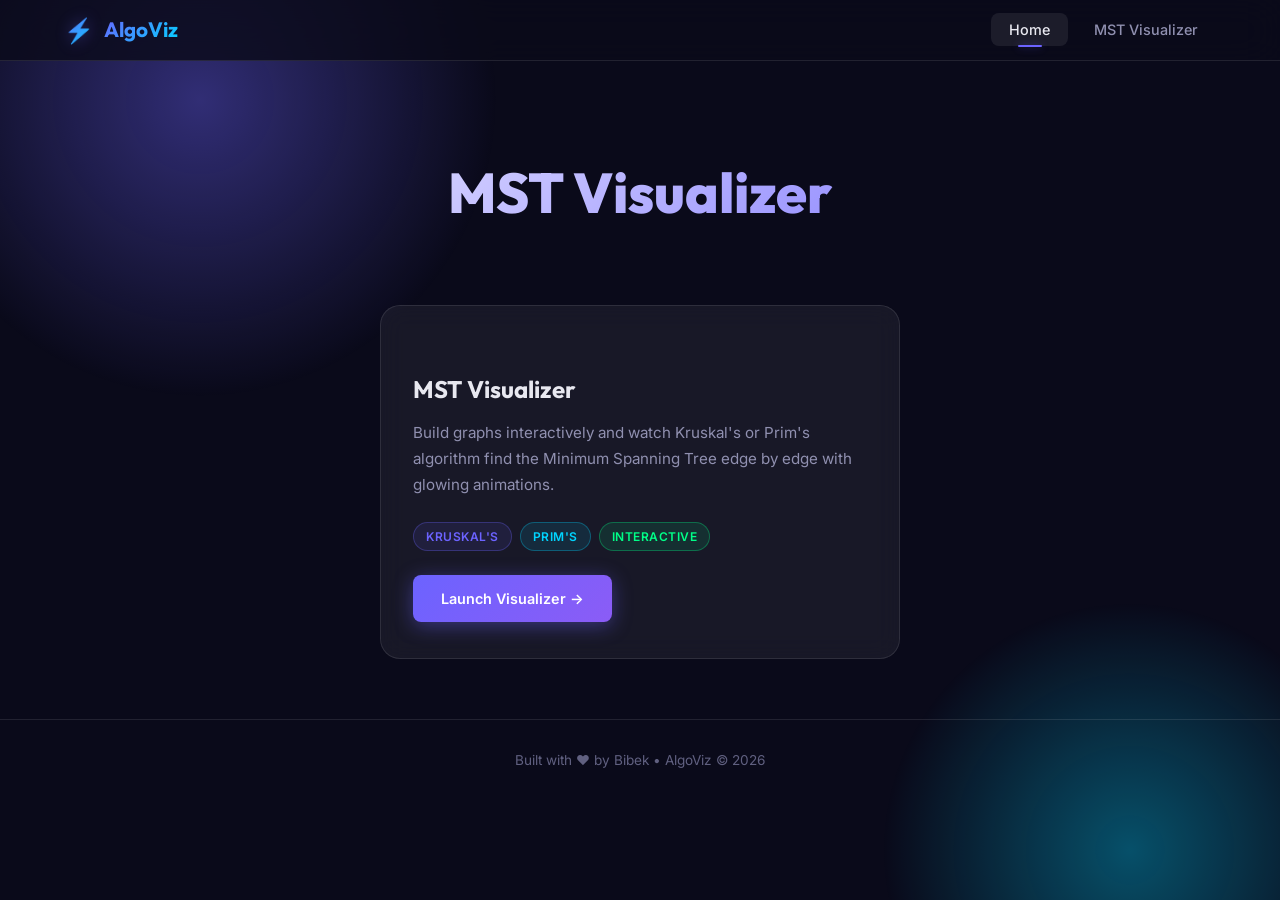
<file: index.html>
<!doctype html>
<html lang="en">
  <head>
    <meta charset="UTF-8" />
    <meta name="viewport" content="width=device-width, initial-scale=1.0" />
    <meta
      name="description"
      content="Interactive Minimum Spanning Tree Visualizer — Build graphs and watch Kruskal's or Prim's algorithm find the MST step by step."
    />
    <title>MST Visualizer — AlgoViz</title>
    <link rel="stylesheet" href="css/styles.css" />
    <link
      rel="icon"
      href="data:image/svg+xml,<svg xmlns='http://www.w3.org/2000/svg' viewBox='0 0 100 100'><text y='.9em' font-size='90'>⚡</text></svg>"
    />
  </head>
  <body>
    <div class="bg-animated"></div>

    <div class="page-wrapper">
      <!-- Navigation -->
      <nav class="navbar" id="main-nav">
        <div class="container">
          <a href="index.html" class="nav-brand">
            <span class="logo-icon">⚡</span>
            <span>AlgoViz</span>
          </a>
          <ul class="nav-links">
            <li><a href="index.html" class="active" id="nav-home">Home</a></li>
            <li><a href="mst.html" id="nav-mst">MST Visualizer</a></li>
          </ul>
        </div>
      </nav>

      <!-- Hero -->
      <section class="hero container" id="hero-section">
        <h1>MST Visualizer</h1>
        <!-- <p>
          Build graphs interactively and watch Kruskal's or Prim's algorithm
          find the Minimum Spanning Tree — edge by edge, with beautiful
          animations.
        </p> -->
      </section>

      <!-- Single Card -->
      <section class="container">
        <div class="cards-grid" style="max-width: 520px; margin: 0 auto">
          <a href="mst.html" class="viz-card" id="card-mst">
            <div class="card-icon"></div>
            <h3>MST Visualizer</h3>
            <p>
              Build graphs interactively and watch Kruskal's or Prim's algorithm
              find the Minimum Spanning Tree edge by edge with glowing
              animations.
            </p>
            <div class="tags">
              <span class="tag purple">Kruskal's</span>
              <span class="tag cyan">Prim's</span>
              <span class="tag green">Interactive</span>
            </div>
            <span class="btn btn-primary">Launch Visualizer →</span>
          </a>
        </div>
      </section>

      <!-- Footer -->
      <footer class="footer" id="footer">
        <div class="container">
          <p>Built with ❤️ by Bibek &bull; AlgoViz © 2026</p>
        </div>
      </footer>
    </div>
  </body>
</html>
</file>
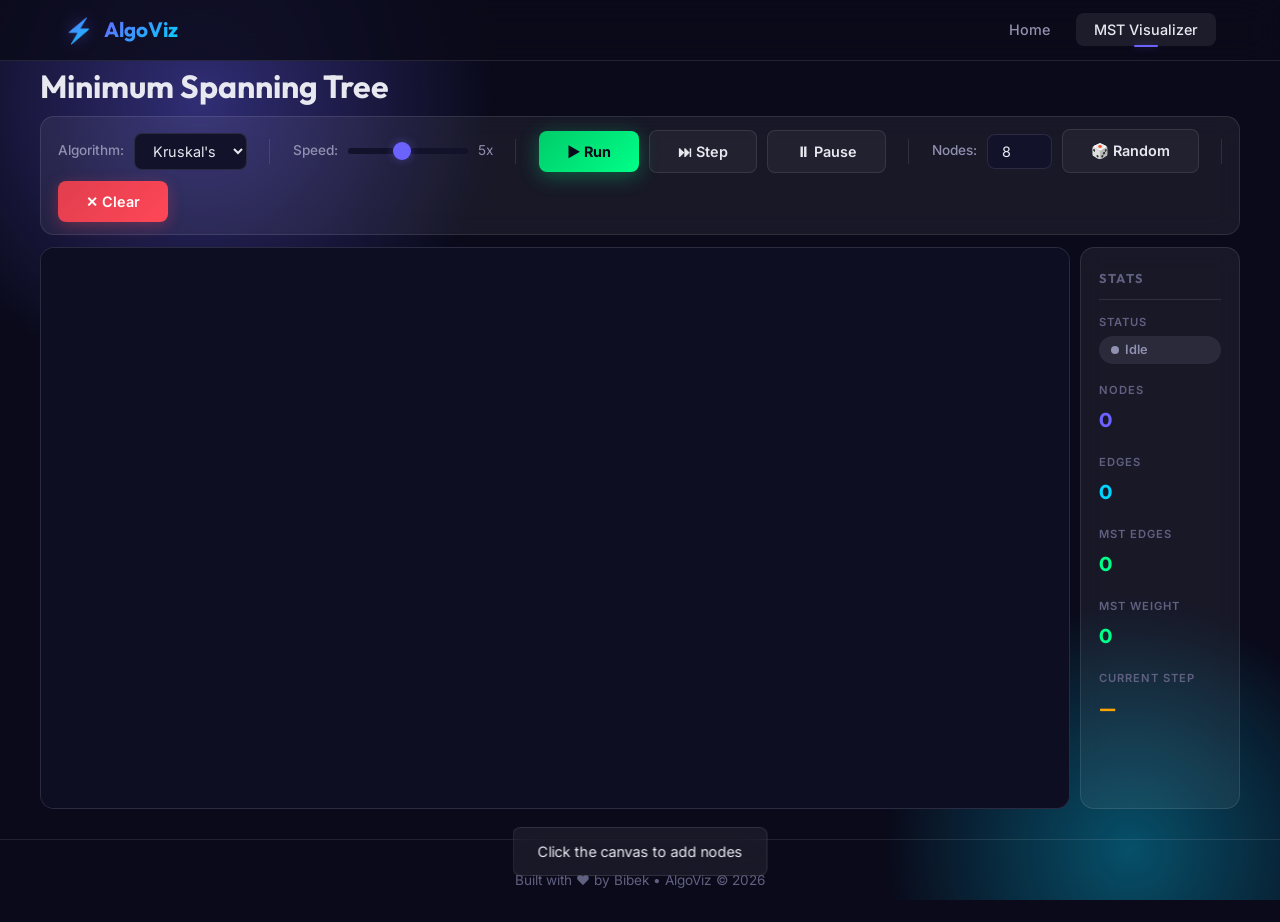
<file: mst.html>
<!doctype html>
<html lang="en">
  <head>
    <meta charset="UTF-8" />
    <meta name="viewport" content="width=device-width, initial-scale=1.0" />
    <meta
      name="description"
      content="Interactive Minimum Spanning Tree Visualizer — Build graphs and watch Kruskal's or Prim's algorithm step by step."
    />
    <title>MST Visualizer — AlgoViz</title>
    <link rel="stylesheet" href="css/styles.css" />
    <link
      rel="icon"
      href="data:image/svg+xml,<svg xmlns='http://www.w3.org/2000/svg' viewBox='0 0 100 100'><text y='.9em' font-size='90'>🌐</text></svg>"
    />
  </head>
  <body>
    <div class="bg-animated"></div>

    <div class="page-wrapper">
      <!-- Navigation -->
      <nav class="navbar">
        <div class="container">
          <a href="index.html" class="nav-brand">
            <span class="logo-icon">⚡</span>
            <span>AlgoViz</span>
          </a>
          <ul class="nav-links">
            <li><a href="index.html" id="nav-home">Home</a></li>
            <li>
              <a href="mst.html" class="active" id="nav-mst">MST Visualizer</a>
            </li>
          </ul>
        </div>
      </nav>

      <div class="container viz-page">
        <h1>Minimum Spanning Tree</h1>
        <!-- <p class="subtitle">
          Click the canvas to add nodes. Click two nodes to connect them. Then
          run an algorithm to find the MST.
        </p> -->

        <!-- Controls -->
        <div class="controls-panel" id="controls-panel">
          <div class="control-group">
            <label for="algo-select">Algorithm:</label>
            <select id="algo-select">
              <option value="kruskal">Kruskal's</option>
              <option value="prim">Prim's</option>
            </select>
          </div>

          <div class="control-divider"></div>

          <div class="control-group">
            <label for="speed-slider">Speed:</label>
            <input type="range" id="speed-slider" min="1" max="10" value="5" />
            <span
              id="speed-value"
              style="color: var(--text-secondary); font-size: 0.85rem"
              >5x</span
            >
          </div>

          <div class="control-divider"></div>

          <div class="control-group">
            <button class="btn btn-success" id="btn-run">▶ Run</button>
            <button class="btn btn-secondary" id="btn-step">⏭ Step</button>
            <button class="btn btn-secondary" id="btn-pause">⏸ Pause</button>
          </div>

          <div class="control-divider"></div>

          <div class="control-group">
            <label for="random-nodes">Nodes:</label>
            <input
              type="number"
              id="random-nodes"
              min="3"
              max="20"
              value="8"
              style="width: 65px"
            />
            <button class="btn btn-secondary" id="btn-random">🎲 Random</button>
          </div>

          <div class="control-divider"></div>

          <div class="control-group">
            <button class="btn btn-danger" id="btn-clear">✕ Clear</button>
          </div>
        </div>

        <!-- Canvas + Info Side-by-Side -->
        <div class="canvas-info-row">
          <div class="canvas-wrapper" id="canvas-wrapper">
            <canvas id="mst-canvas" width="1200" height="560"></canvas>
          </div>

          <!-- Info Panel (right sidebar) -->
          <div class="info-panel" id="info-panel">
            <h3 class="info-panel-title">Stats</h3>
            <div class="info-row">
              <div class="info-item">
                <span class="label">Status</span>
                <span class="status-badge idle" id="status-badge">
                  <span class="status-dot"></span>
                  <span id="status-text">Idle</span>
                </span>
              </div>
              <div class="info-item">
                <span class="label">Nodes</span>
                <span class="value purple" id="info-nodes">0</span>
              </div>
              <div class="info-item">
                <span class="label">Edges</span>
                <span class="value" id="info-edges">0</span>
              </div>
              <div class="info-item">
                <span class="label">MST Edges</span>
                <span class="value green" id="info-mst-edges">0</span>
              </div>
              <div class="info-item">
                <span class="label">MST Weight</span>
                <span class="value green" id="info-mst-weight">0</span>
              </div>
              <div class="info-item">
                <span class="label">Current Step</span>
                <span class="value orange" id="info-step">—</span>
              </div>
            </div>
          </div>
        </div>

        <!-- Instructions toast -->
        <div class="toast" id="toast">Click on the canvas to add a node</div>
      </div>

      <footer class="footer">
        <div class="container">
          <p>Built with ❤️ by Bibek &bull; AlgoViz © 2026</p>
        </div>
      </footer>
    </div>

    <script src="js/mst.js"></script>
  </body>
</html>
</file>
<file: css/styles.css>
/* ===========================
   Algorithm Visualizer — Design System
   Dark theme with glassmorphism & neon accents
   =========================== */

@import url("https://fonts.googleapis.com/css2?family=Inter:wght@300;400;500;600;700&family=Outfit:wght@400;500;600;700;800&display=swap");

/* ---------- CSS Variables ---------- */
:root {
  --bg-primary: #0a0a1a;
  --bg-secondary: #12122a;
  --bg-card: rgba(255, 255, 255, 0.04);
  --bg-card-hover: rgba(255, 255, 255, 0.08);
  --bg-glass: rgba(255, 255, 255, 0.06);
  --border-glass: rgba(255, 255, 255, 0.1);

  --text-primary: #e8e8f0;
  --text-secondary: #9090b0;
  --text-muted: #606080;

  --accent-purple: #6c63ff;
  --accent-purple-glow: rgba(108, 99, 255, 0.4);
  --accent-cyan: #00d4ff;
  --accent-cyan-glow: rgba(0, 212, 255, 0.35);
  --accent-green: #00ff88;
  --accent-green-glow: rgba(0, 255, 136, 0.3);
  --accent-red: #ff4757;
  --accent-red-glow: rgba(255, 71, 87, 0.3);
  --accent-orange: #ffa502;
  --accent-yellow: #ffd43b;

  --radius-sm: 8px;
  --radius-md: 14px;
  --radius-lg: 20px;
  --radius-xl: 28px;

  --shadow-glow-purple: 0 0 30px var(--accent-purple-glow);
  --shadow-glow-cyan: 0 0 30px var(--accent-cyan-glow);

  --transition-fast: 0.2s ease;
  --transition-normal: 0.35s ease;
  --transition-slow: 0.5s ease;

  --font-body: "Inter", -apple-system, BlinkMacSystemFont, sans-serif;
  --font-heading: "Outfit", "Inter", sans-serif;
}

/* ---------- Reset ---------- */
*,
*::before,
*::after {
  margin: 0;
  padding: 0;
  box-sizing: border-box;
}

html {
  scroll-behavior: smooth;
}

body {
  font-family: var(--font-body);
  background: var(--bg-primary);
  color: var(--text-primary);
  min-height: 100vh;
  line-height: 1.6;
  overflow-x: hidden;
  -webkit-font-smoothing: antialiased;
}

a {
  color: inherit;
  text-decoration: none;
}

button {
  font-family: var(--font-body);
  cursor: pointer;
  border: none;
  outline: none;
}

/* ---------- Animated Background ---------- */
.bg-animated {
  position: fixed;
  inset: 0;
  z-index: 0;
  overflow: hidden;
  pointer-events: none;
}

.bg-animated::before {
  content: "";
  position: absolute;
  width: 600px;
  height: 600px;
  border-radius: 50%;
  background: radial-gradient(
    circle,
    var(--accent-purple-glow),
    transparent 70%
  );
  top: -200px;
  left: -100px;
  animation: floatOrb 12s ease-in-out infinite alternate;
}

.bg-animated::after {
  content: "";
  position: absolute;
  width: 500px;
  height: 500px;
  border-radius: 50%;
  background: radial-gradient(circle, var(--accent-cyan-glow), transparent 70%);
  bottom: -200px;
  right: -100px;
  animation: floatOrb 10s ease-in-out infinite alternate-reverse;
}

@keyframes floatOrb {
  0% {
    transform: translate(0, 0) scale(1);
  }
  50% {
    transform: translate(80px, 40px) scale(1.1);
  }
  100% {
    transform: translate(-40px, 80px) scale(0.95);
  }
}

/* ---------- Layout ---------- */
.page-wrapper {
  position: relative;
  z-index: 1;
  min-height: 100vh;
}

.container {
  max-width: 1200px;
  margin: 0 auto;
  padding: 0 24px;
}

/* ---------- Navigation ---------- */
.navbar {
  position: sticky;
  top: 0;
  z-index: 100;
  backdrop-filter: blur(20px);
  -webkit-backdrop-filter: blur(20px);
  background: rgba(10, 10, 26, 0.8);
  border-bottom: 1px solid var(--border-glass);
  padding: 0 20px;
}

.navbar .container {
  display: flex;
  align-items: center;
  justify-content: space-between;
  height: 60px;
}

.nav-brand {
  font-family: var(--font-heading);
  font-weight: 700;
  font-size: 1.3rem;
  display: flex;
  align-items: center;
  gap: 10px;
  color: var(--text-primary);
}

.nav-brand .logo-icon {
  font-size: 1.5rem;
  filter: drop-shadow(0 0 8px var(--accent-purple-glow));
}

.nav-brand span {
  background: linear-gradient(135deg, var(--accent-purple), var(--accent-cyan));
  -webkit-background-clip: text;
  -webkit-text-fill-color: transparent;
  background-clip: text;
}

.nav-links {
  display: flex;
  align-items: center;
  gap: 8px;
  list-style: none;
}

.nav-links a {
  padding: 8px 18px;
  border-radius: var(--radius-sm);
  font-size: 0.9rem;
  font-weight: 500;
  color: var(--text-secondary);
  transition: all var(--transition-fast);
  position: relative;
}

.nav-links a:hover,
.nav-links a.active {
  color: var(--text-primary);
  background: var(--bg-card-hover);
}

.nav-links a.active::after {
  content: "";
  position: absolute;
  bottom: -1px;
  left: 50%;
  transform: translateX(-50%);
  width: 24px;
  height: 2px;
  background: var(--accent-purple);
  border-radius: 2px;
  box-shadow: 0 0 8px var(--accent-purple-glow);
}

/* ---------- Hero Section ---------- */
.hero {
  text-align: center;
  padding: 100px 0 60px;
}

.hero h1 {
  font-family: var(--font-heading);
  font-size: 3.5rem;
  font-weight: 800;
  line-height: 1.15;
  margin-bottom: 20px;
  background: linear-gradient(
    135deg,
    #fff 0%,
    var(--accent-purple) 50%,
    var(--accent-cyan) 100%
  );
  -webkit-background-clip: text;
  -webkit-text-fill-color: transparent;
  background-clip: text;
  animation: gradientShift 6s ease infinite;
  background-size: 200% 200%;
}

@keyframes gradientShift {
  0%,
  100% {
    background-position: 0% 50%;
  }
  50% {
    background-position: 100% 50%;
  }
}

.hero p {
  font-size: 1.15rem;
  color: var(--text-secondary);
  max-width: 560px;
  margin: 0 auto 50px;
  line-height: 1.7;
}

/* ---------- Cards Grid ---------- */
.cards-grid {
  display: grid;
  grid-template-columns: repeat(auto-fit, minmax(340px, 1fr));
  gap: 28px;
  padding-bottom: 60px;
}

.viz-card {
  background: var(--bg-glass);
  backdrop-filter: blur(12px);
  -webkit-backdrop-filter: blur(12px);
  border: 1px solid var(--border-glass);
  border-radius: var(--radius-lg);
  padding: 36px 32px;
  transition: all var(--transition-normal);
  position: relative;
  overflow: hidden;
}

.viz-card::before {
  content: "";
  position: absolute;
  inset: 0;
  border-radius: var(--radius-lg);
  background: linear-gradient(
    135deg,
    transparent 40%,
    var(--accent-purple-glow)
  );
  opacity: 0;
  transition: opacity var(--transition-normal);
}

.viz-card:hover {
  transform: translateY(-6px);
  border-color: rgba(108, 99, 255, 0.3);
  box-shadow: var(--shadow-glow-purple);
}

.viz-card:hover::before {
  opacity: 0.15;
}

.viz-card .card-icon {
  font-size: 2.8rem;
  margin-bottom: 20px;
  display: inline-block;
  filter: drop-shadow(0 0 12px var(--accent-purple-glow));
}

.viz-card h3 {
  font-family: var(--font-heading);
  font-size: 1.5rem;
  font-weight: 700;
  margin-bottom: 12px;
  position: relative;
  z-index: 1;
}

.viz-card p {
  color: var(--text-secondary);
  font-size: 0.95rem;
  margin-bottom: 24px;
  line-height: 1.7;
  position: relative;
  z-index: 1;
}

.viz-card .tags {
  display: flex;
  flex-wrap: wrap;
  gap: 8px;
  margin-bottom: 24px;
  position: relative;
  z-index: 1;
}

.tag {
  padding: 4px 12px;
  border-radius: 20px;
  font-size: 0.75rem;
  font-weight: 600;
  text-transform: uppercase;
  letter-spacing: 0.5px;
  border: 1px solid;
}

.tag.purple {
  color: var(--accent-purple);
  border-color: rgba(108, 99, 255, 0.3);
  background: rgba(108, 99, 255, 0.1);
}

.tag.cyan {
  color: var(--accent-cyan);
  border-color: rgba(0, 212, 255, 0.3);
  background: rgba(0, 212, 255, 0.1);
}

.tag.green {
  color: var(--accent-green);
  border-color: rgba(0, 255, 136, 0.3);
  background: rgba(0, 255, 136, 0.1);
}

/* ---------- Buttons ---------- */
.btn {
  display: inline-flex;
  align-items: center;
  gap: 8px;
  padding: 12px 28px;
  border-radius: var(--radius-sm);
  font-size: 0.9rem;
  font-weight: 600;
  transition: all var(--transition-fast);
  position: relative;
  z-index: 1;
}

.btn-primary {
  background: linear-gradient(135deg, var(--accent-purple), #8b5cf6);
  color: #fff;
  box-shadow: 0 4px 20px var(--accent-purple-glow);
}

.btn-primary:hover {
  transform: translateY(-2px);
  box-shadow: 0 6px 30px var(--accent-purple-glow);
}

.btn-secondary {
  background: var(--bg-card);
  color: var(--text-primary);
  border: 1px solid var(--border-glass);
}

.btn-secondary:hover {
  background: var(--bg-card-hover);
  border-color: var(--accent-purple);
}

.btn-icon {
  width: 40px;
  height: 40px;
  display: inline-flex;
  align-items: center;
  justify-content: center;
  border-radius: var(--radius-sm);
  background: var(--bg-card);
  border: 1px solid var(--border-glass);
  color: var(--text-secondary);
  font-size: 1.1rem;
  transition: all var(--transition-fast);
}

.btn-icon:hover {
  background: var(--bg-card-hover);
  color: var(--text-primary);
  border-color: var(--accent-purple);
}

.btn-success {
  background: linear-gradient(135deg, #00cc6a, var(--accent-green));
  color: #0a0a1a;
  font-weight: 700;
  box-shadow: 0 4px 20px var(--accent-green-glow);
}

.btn-success:hover {
  transform: translateY(-2px);
  box-shadow: 0 6px 30px var(--accent-green-glow);
}

.btn-danger {
  background: linear-gradient(135deg, #e03e4e, var(--accent-red));
  color: #fff;
  box-shadow: 0 4px 15px var(--accent-red-glow);
}

.btn-danger:hover {
  transform: translateY(-2px);
  box-shadow: 0 6px 25px var(--accent-red-glow);
}

/* ---------- Panel / Controls ---------- */
.controls-panel {
  background: var(--bg-glass);
  backdrop-filter: blur(12px);
  -webkit-backdrop-filter: blur(12px);
  border: 1px solid var(--border-glass);
  border-radius: var(--radius-md);
  padding: 12px 17px;
  margin-top: 4px;
  margin-bottom: 12px;
  display: flex;
  flex-wrap: wrap;
  align-items: center;
  justify-content: space-between;
  gap: 8px;
}

.control-group {
  display: flex;
  align-items: center;
  gap: 10px;
}

.control-group label {
  font-size: 0.85rem;
  color: var(--text-secondary);
  font-weight: 500;
}

.control-divider {
  width: 1px;
  height: 25px;
  background: var(--border-glass);
  flex-shrink: 0;
}

/* ---------- Select / Input ---------- */
select,
input[type="number"] {
  font-family: var(--font-body);
  background: var(--bg-secondary);
  color: var(--text-primary);
  border: 1px solid var(--border-glass);
  border-radius: var(--radius-sm);
  padding: 8px 14px;
  font-size: 0.9rem;
  transition: border-color var(--transition-fast);
  outline: none;
}

select:hover,
input[type="number"]:hover {
  border-color: var(--accent-purple);
}

select:focus,
input[type="number"]:focus {
  border-color: var(--accent-purple);
  box-shadow: 0 0 0 3px var(--accent-purple-glow);
}

/* ---------- Range Slider ---------- */
input[type="range"] {
  -webkit-appearance: none;
  appearance: none;
  height: 6px;
  border-radius: 3px;
  background: var(--bg-secondary);
  outline: none;
  cursor: pointer;
  width: 120px;
}

input[type="range"]::-webkit-slider-thumb {
  -webkit-appearance: none;
  width: 18px;
  height: 18px;
  border-radius: 50%;
  background: var(--accent-purple);
  box-shadow: 0 0 10px var(--accent-purple-glow);
  cursor: pointer;
  transition: transform var(--transition-fast);
}

input[type="range"]::-webkit-slider-thumb:hover {
  transform: scale(1.2);
}

/* ---------- Canvas + Info Row ---------- */
.canvas-info-row {
  display: flex;
  align-items: stretch;
  gap: 10px;
}

.canvas-info-row .canvas-wrapper {
  flex: 1 1 0;
  min-width: 0;
}

/* ---------- Info Panel ---------- */
.info-panel {
  background: var(--bg-glass);
  backdrop-filter: blur(12px);
  -webkit-backdrop-filter: blur(12px);
  border: 1px solid var(--border-glass);
  border-radius: var(--radius-md);
  padding: 20px 18px;
  width: 160px;
  flex-shrink: 0;
  display: flex;
  flex-direction: column;
  gap: 10px;
}

.info-panel-title {
  font-family: var(--font-heading);
  font-size: 0.8rem;
  font-weight: 700;
  color: var(--text-muted);
  text-transform: uppercase;
  letter-spacing: 1.5px;
  margin-bottom: 4px;
  padding-bottom: 10px;
  border-bottom: 1px solid var(--border-glass);
}

.info-row {
  display: flex;
  flex-direction: column;
  gap: 18px;
}

.info-item {
  display: flex;
  flex-direction: column;
  gap: 4px;
}

.info-item .label {
  font-size: 0.7rem;
  color: var(--text-muted);
  text-transform: uppercase;
  letter-spacing: 1px;
  font-weight: 600;
}

.info-item .value {
  font-family: var(--font-heading);
  font-size: 1.25rem;
  font-weight: 700;
  color: var(--accent-cyan);
}

.info-item .value.green {
  color: var(--accent-green);
}
.info-item .value.purple {
  color: var(--accent-purple);
}
.info-item .value.red {
  color: var(--accent-red);
}
.info-item .value.orange {
  color: var(--accent-orange);
}

/* ---------- Canvas Wrapper ---------- */
.canvas-wrapper {
  position: relative;
  width: 100%;
  border-radius: var(--radius-md);
  overflow: hidden;
  border: 1px solid var(--border-glass);
  background: var(--bg-secondary);
}

.canvas-wrapper canvas {
  display: block;
  width: 100%;
  cursor: crosshair;
}

/* ---------- Chessboard ---------- */
.board-container {
  display: flex;
  justify-content: center;
  padding: 30px 0;
}

.chessboard {
  display: grid;
  border-radius: var(--radius-md);
  overflow: hidden;
  border: 2px solid var(--border-glass);
  box-shadow: 0 8px 40px rgba(0, 0, 0, 0.5);
}

.cell {
  width: 64px;
  height: 64px;
  display: flex;
  align-items: center;
  justify-content: center;
  font-size: 2rem;
  transition: all var(--transition-fast);
  position: relative;
}

.cell.light {
  background: #2a2a4a;
}

.cell.dark {
  background: #1a1a35;
}

.cell.queen {
  animation: placeQueen 0.35s ease-out;
}

.cell.queen .queen-icon {
  filter: drop-shadow(0 0 10px var(--accent-yellow));
  animation: queenGlow 2s ease-in-out infinite alternate;
}

@keyframes placeQueen {
  0% {
    transform: scale(0) rotate(-180deg);
  }
  60% {
    transform: scale(1.15) rotate(10deg);
  }
  100% {
    transform: scale(1) rotate(0deg);
  }
}

@keyframes queenGlow {
  0% {
    filter: drop-shadow(0 0 8px rgba(255, 212, 59, 0.5));
  }
  100% {
    filter: drop-shadow(0 0 16px rgba(255, 212, 59, 0.8));
  }
}

.cell.attacked {
  background: rgba(255, 71, 87, 0.15) !important;
}

.cell.safe {
  background: rgba(0, 255, 136, 0.1) !important;
}

.cell.current-row {
  background: rgba(108, 99, 255, 0.12) !important;
}

/* ---------- Solutions Gallery ---------- */
.solutions-gallery {
  margin-top: 24px;
}

.solutions-gallery h3 {
  font-family: var(--font-heading);
  font-size: 1.1rem;
  margin-bottom: 16px;
  color: var(--text-secondary);
}

.solutions-grid {
  display: flex;
  flex-wrap: wrap;
  gap: 12px;
}

.mini-board {
  display: grid;
  border-radius: var(--radius-sm);
  overflow: hidden;
  border: 1px solid var(--border-glass);
  cursor: pointer;
  transition: all var(--transition-fast);
}

.mini-board:hover {
  transform: scale(1.05);
  border-color: var(--accent-purple);
  box-shadow: var(--shadow-glow-purple);
}

.mini-board.active {
  border-color: var(--accent-cyan);
  box-shadow: var(--shadow-glow-cyan);
}

.mini-cell {
  width: 16px;
  height: 16px;
  display: flex;
  align-items: center;
  justify-content: center;
  font-size: 0.55rem;
}

.mini-cell.light {
  background: #2a2a4a;
}
.mini-cell.dark {
  background: #1a1a35;
}

/* ---------- Visualizer Page Layout ---------- */
.viz-page {
  padding: 0 0 30px;
}

.viz-page h1 {
  font-family: var(--font-heading);
  font-size: 2rem;
  font-weight: 700;
  margin-top: 0;
  margin-bottom: 0;
}

.viz-page .subtitle {
  color: var(--text-secondary);
  margin-bottom: 28px;
  font-size: 0.95rem;
}

/* ---------- Status Badge ---------- */
.status-badge {
  display: inline-flex;
  align-items: center;
  gap: 6px;
  padding: 4px 12px;
  border-radius: 20px;
  font-size: 0.8rem;
  font-weight: 600;
}

.status-badge.idle {
  background: rgba(144, 144, 176, 0.15);
  color: var(--text-secondary);
}

.status-badge.running {
  background: rgba(0, 212, 255, 0.15);
  color: var(--accent-cyan);
  animation: pulse 1.5s ease-in-out infinite;
}

.status-badge.done {
  background: rgba(0, 255, 136, 0.15);
  color: var(--accent-green);
}

.status-dot {
  width: 8px;
  height: 8px;
  border-radius: 50%;
  background: currentColor;
}

@keyframes pulse {
  0%,
  100% {
    opacity: 1;
  }
  50% {
    opacity: 0.6;
  }
}

/* ---------- Toast / Message ---------- */
.toast {
  position: fixed;
  bottom: 24px;
  left: 50%;
  transform: translateX(-50%) translateY(100px);
  background: var(--bg-glass);
  backdrop-filter: blur(12px);
  -webkit-backdrop-filter: blur(12px);
  border: 1px solid var(--border-glass);
  border-radius: var(--radius-sm);
  padding: 12px 24px;
  font-size: 0.9rem;
  color: var(--text-primary);
  z-index: 1000;
  transition: transform var(--transition-normal);
  pointer-events: none;
}

.toast.show {
  transform: translateX(-50%) translateY(0);
}

/* ---------- Footer ---------- */
.footer {
  text-align: center;
  padding: 30px 0;
  color: var(--text-muted);
  font-size: 0.85rem;
  border-top: 1px solid var(--border-glass);
}

/* ---------- Responsive ---------- */
@media (max-width: 900px) {
  /* Stack info panel below canvas on narrower screens */
  .canvas-info-row {
    flex-direction: column;
  }

  .canvas-info-row .canvas-wrapper {
    flex: none;
    height: 560px; /* match canvas height */
  }

  .info-panel {
    width: 100%;
    flex-direction: row;
    flex-wrap: wrap;
    padding: 16px 20px;
  }

  .info-row {
    flex-direction: row;
    flex-wrap: wrap;
    gap: 20px 32px;
  }

  .info-panel-title {
    width: 100%;
    padding-bottom: 8px;
    margin-bottom: 0;
  }
}

@media (max-width: 768px) {
  .hero h1 {
    font-size: 2.2rem;
  }

  .cards-grid {
    grid-template-columns: 1fr;
  }

  .controls-panel {
    flex-direction: column;
    align-items: stretch;
  }

  .control-divider {
    width: 100%;
    height: 1px;
  }

  .cell {
    width: 48px;
    height: 48px;
    font-size: 1.5rem;
  }

  .nav-links {
    gap: 4px;
  }

  .nav-links a {
    padding: 8px 12px;
    font-size: 0.8rem;
  }
}

@media (max-width: 480px) {
  .hero h1 {
    font-size: 1.8rem;
  }

  .cell {
    width: 36px;
    height: 36px;
    font-size: 1.1rem;
  }
}
</file>
